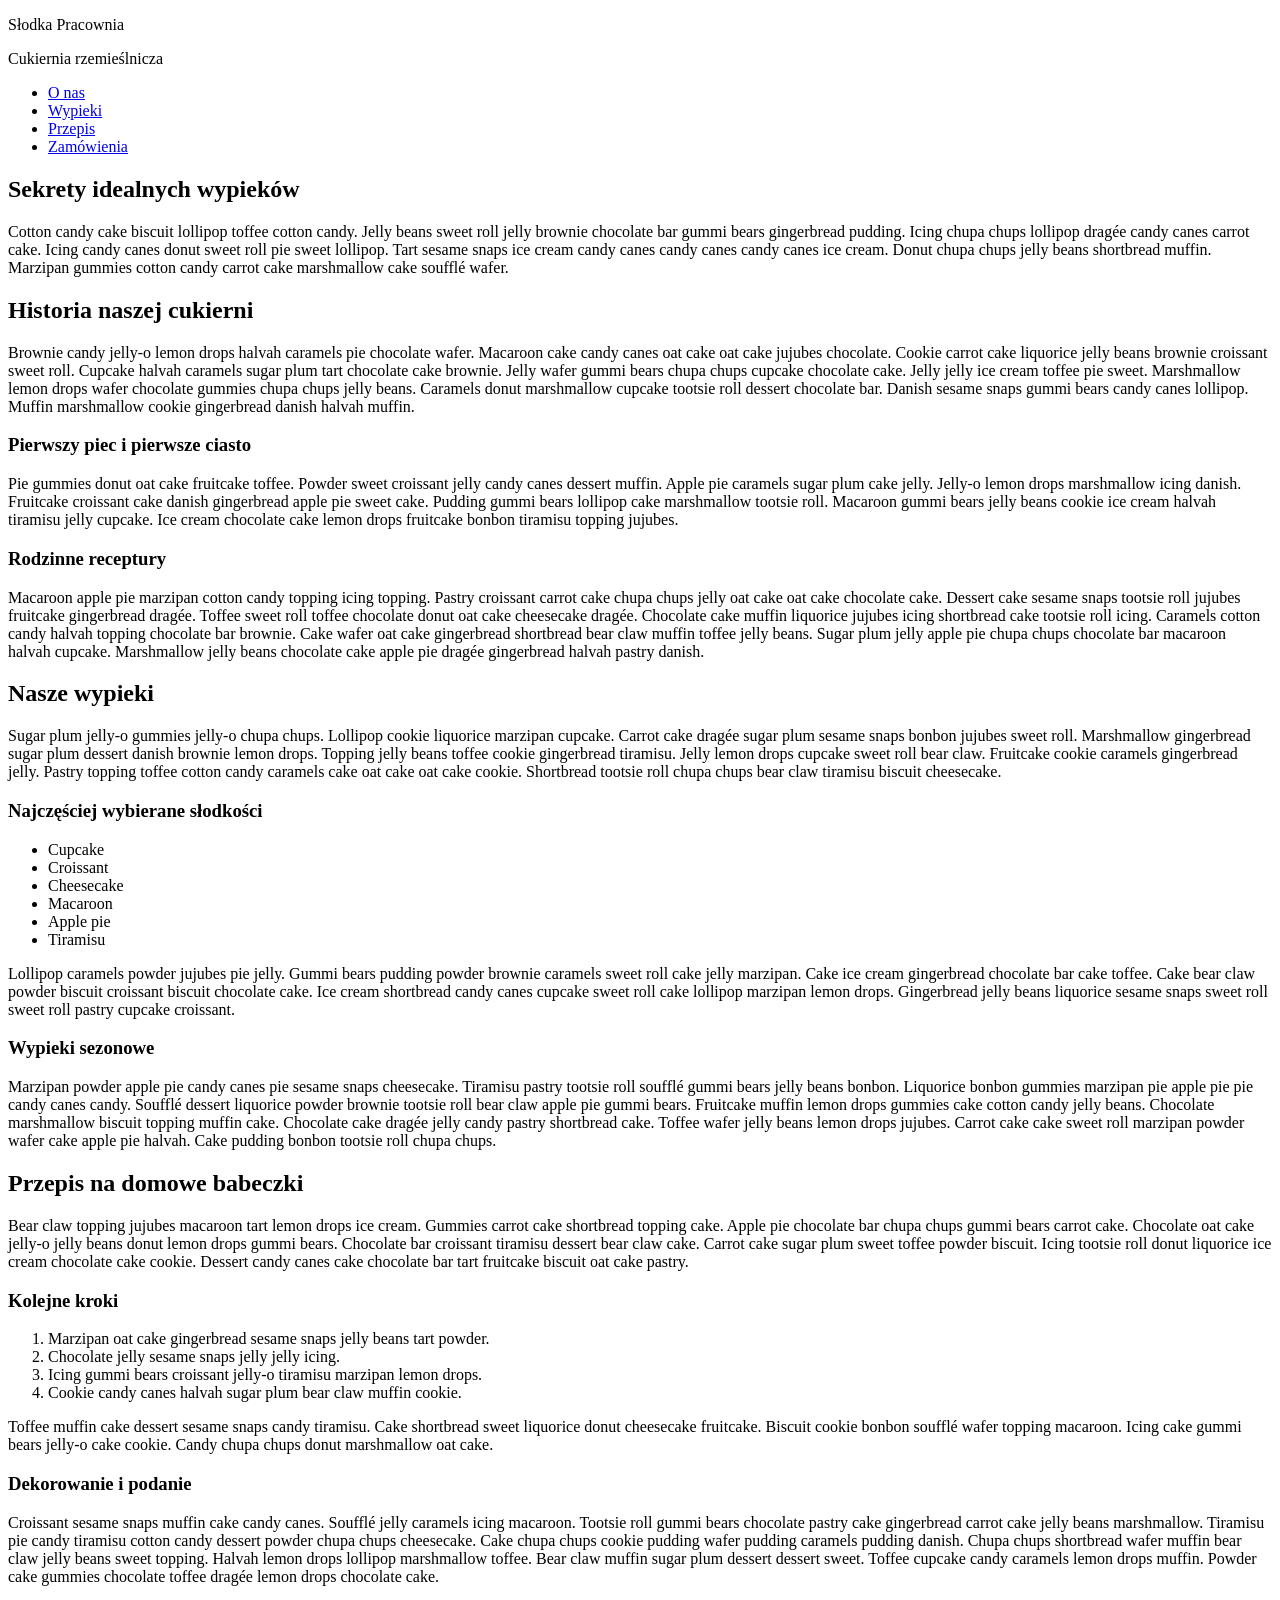
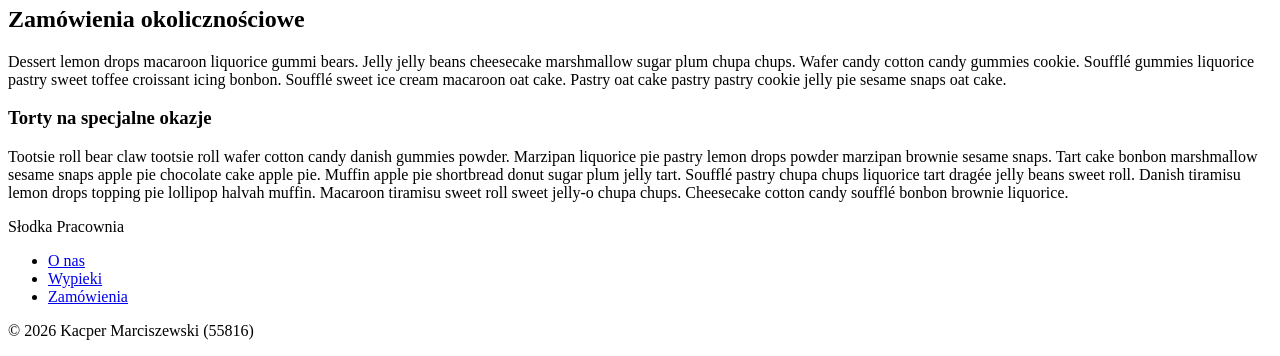
<file: lab-a/index.html>
<!doctype html>
<html lang="pl">
<head>
    <meta charset="UTF-8">
    <meta name="viewport" content="width=device-width, initial-scale=1">
    <title>Kacper Marciszewski 55816 - AI LAB A</title>

    <script src="//wi.arturk.pl/zen-style.js.php?styles[]=style-1&styles[]=style-2" defer></script>
<body>

<header class="site-header">
    <div class="brand">
        <p class="brand-name">Słodka Pracownia</p>
        <p class="brand-tagline">Cukiernia rzemieślnicza</p>
    </div>
    <nav class="site-nav" aria-label="Menu główne">
        <ul>
            <li><a href="#o-nas">O nas</a></li>
            <li><a href="#wypieki">Wypieki</a></li>
            <li><a href="#przepis">Przepis</a></li>
            <li><a href="#zamowienia">Zamówienia</a></li>
        </ul>
    </nav>
</header>

<main class="content">
    <article class="article">
        <header class="article-header">
            <h1>Sekrety idealnych wypieków</h1>
            <p class="lead">Cotton candy cake biscuit lollipop toffee cotton candy. Jelly beans sweet roll jelly brownie chocolate bar gummi bears gingerbread pudding. Icing chupa chups lollipop dragée candy canes carrot cake. Icing candy canes donut sweet roll pie sweet lollipop. Tart sesame snaps ice cream candy canes candy canes candy canes ice cream. Donut chupa chups jelly beans shortbread muffin. Marzipan gummies cotton candy carrot cake marshmallow cake soufflé wafer.</p>
        </header>

        <section class="article-section" id="o-nas">
            <h2>Historia naszej cukierni</h2>
            <p>Brownie candy jelly-o lemon drops halvah caramels pie chocolate wafer. Macaroon cake candy canes oat cake oat cake jujubes chocolate. Cookie carrot cake liquorice jelly beans brownie croissant sweet roll. Cupcake halvah caramels sugar plum tart chocolate cake brownie. Jelly wafer gummi bears chupa chups cupcake chocolate cake. Jelly jelly ice cream toffee pie sweet. Marshmallow lemon drops wafer chocolate gummies chupa chups jelly beans. Caramels donut marshmallow cupcake tootsie roll dessert chocolate bar. Danish sesame snaps gummi bears candy canes lollipop. Muffin marshmallow cookie gingerbread danish halvah muffin.</p>

            <h3>Pierwszy piec i pierwsze ciasto</h3>
            <p>Pie gummies donut oat cake fruitcake toffee. Powder sweet croissant jelly candy canes dessert muffin. Apple pie caramels sugar plum cake jelly. Jelly-o lemon drops marshmallow icing danish. Fruitcake croissant cake danish gingerbread apple pie sweet cake. Pudding gummi bears lollipop cake marshmallow tootsie roll. Macaroon gummi bears jelly beans cookie ice cream halvah tiramisu jelly cupcake. Ice cream chocolate cake lemon drops fruitcake bonbon tiramisu topping jujubes.</p>

            <h3>Rodzinne receptury</h3>
            <p>Macaroon apple pie marzipan cotton candy topping icing topping. Pastry croissant carrot cake chupa chups jelly oat cake oat cake chocolate cake. Dessert cake sesame snaps tootsie roll jujubes fruitcake gingerbread dragée. Toffee sweet roll toffee chocolate donut oat cake cheesecake dragée. Chocolate cake muffin liquorice jujubes icing shortbread cake tootsie roll icing. Caramels cotton candy halvah topping chocolate bar brownie. Cake wafer oat cake gingerbread shortbread bear claw muffin toffee jelly beans. Sugar plum jelly apple pie chupa chups chocolate bar macaroon halvah cupcake. Marshmallow jelly beans chocolate cake apple pie dragée gingerbread halvah pastry danish.</p>
        </section>

        <section class="article-section" id="wypieki">
            <h2>Nasze wypieki</h2>
            <p>Sugar plum jelly-o gummies jelly-o chupa chups. Lollipop cookie liquorice marzipan cupcake. Carrot cake dragée sugar plum sesame snaps bonbon jujubes sweet roll. Marshmallow gingerbread sugar plum dessert danish brownie lemon drops. Topping jelly beans toffee cookie gingerbread tiramisu. Jelly lemon drops cupcake sweet roll bear claw. Fruitcake cookie caramels gingerbread jelly. Pastry topping toffee cotton candy caramels cake oat cake oat cake cookie. Shortbread tootsie roll chupa chups bear claw tiramisu biscuit cheesecake.</p>

            <h3>Najczęściej wybierane słodkości</h3>
            <ul class="product-list">
                <li>Cupcake</li>
                <li>Croissant</li>
                <li>Cheesecake</li>
                <li>Macaroon</li>
                <li>Apple pie</li>
                <li>Tiramisu</li>
            </ul>
            <p>Lollipop caramels powder jujubes pie jelly. Gummi bears pudding powder brownie caramels sweet roll cake jelly marzipan. Cake ice cream gingerbread chocolate bar cake toffee. Cake bear claw powder biscuit croissant biscuit chocolate cake. Ice cream shortbread candy canes cupcake sweet roll cake lollipop marzipan lemon drops. Gingerbread jelly beans liquorice sesame snaps sweet roll sweet roll pastry cupcake croissant.</p>

            <h3>Wypieki sezonowe</h3>
            <p>Marzipan powder apple pie candy canes pie sesame snaps cheesecake. Tiramisu pastry tootsie roll soufflé gummi bears jelly beans bonbon. Liquorice bonbon gummies marzipan pie apple pie pie candy canes candy. Soufflé dessert liquorice powder brownie tootsie roll bear claw apple pie gummi bears. Fruitcake muffin lemon drops gummies cake cotton candy jelly beans. Chocolate marshmallow biscuit topping muffin cake. Chocolate cake dragée jelly candy pastry shortbread cake. Toffee wafer jelly beans lemon drops jujubes. Carrot cake cake sweet roll marzipan powder wafer cake apple pie halvah. Cake pudding bonbon tootsie roll chupa chups.</p>
        </section>

        <section class="article-section" id="przepis">
            <h2>Przepis na domowe babeczki</h2>
            <p>Bear claw topping jujubes macaroon tart lemon drops ice cream. Gummies carrot cake shortbread topping cake. Apple pie chocolate bar chupa chups gummi bears carrot cake. Chocolate oat cake jelly-o jelly beans donut lemon drops gummi bears. Chocolate bar croissant tiramisu dessert bear claw cake. Carrot cake sugar plum sweet toffee powder biscuit. Icing tootsie roll donut liquorice ice cream chocolate cake cookie. Dessert candy canes cake chocolate bar tart fruitcake biscuit oat cake pastry.</p>

            <h3>Kolejne kroki</h3>
            <ol class="steps-list">
                <li>Marzipan oat cake gingerbread sesame snaps jelly beans tart powder.</li>
                <li>Chocolate jelly sesame snaps jelly jelly icing.</li>
                <li>Icing gummi bears croissant jelly-o tiramisu marzipan lemon drops.</li>
                <li>Cookie candy canes halvah sugar plum bear claw muffin cookie.</li>
            </ol>
            <p>Toffee muffin cake dessert sesame snaps candy tiramisu. Cake shortbread sweet liquorice donut cheesecake fruitcake. Biscuit cookie bonbon soufflé wafer topping macaroon. Icing cake gummi bears jelly-o cake cookie. Candy chupa chups donut marshmallow oat cake.</p>

            <h3>Dekorowanie i podanie</h3>
            <p>Croissant sesame snaps muffin cake candy canes. Soufflé jelly caramels icing macaroon. Tootsie roll gummi bears chocolate pastry cake gingerbread carrot cake jelly beans marshmallow. Tiramisu pie candy tiramisu cotton candy dessert powder chupa chups cheesecake. Cake chupa chups cookie pudding wafer pudding caramels pudding danish. Chupa chups shortbread wafer muffin bear claw jelly beans sweet topping. Halvah lemon drops lollipop marshmallow toffee. Bear claw muffin sugar plum dessert dessert sweet. Toffee cupcake candy caramels lemon drops muffin. Powder cake gummies chocolate toffee dragée lemon drops chocolate cake.</p>
        </section>

        <section class="article-section" id="zamowienia">
            <h2>Zamówienia okolicznościowe</h2>
            <p>Dessert lemon drops macaroon liquorice gummi bears. Jelly jelly beans cheesecake marshmallow sugar plum chupa chups. Wafer candy cotton candy gummies cookie. Soufflé gummies liquorice pastry sweet toffee croissant icing bonbon. Soufflé sweet ice cream macaroon oat cake. Pastry oat cake pastry pastry cookie jelly pie sesame snaps oat cake.</p>

            <h3>Torty na specjalne okazje</h3>
            <p>Tootsie roll bear claw tootsie roll wafer cotton candy danish gummies powder. Marzipan liquorice pie pastry lemon drops powder marzipan brownie sesame snaps. Tart cake bonbon marshmallow sesame snaps apple pie chocolate cake apple pie. Muffin apple pie shortbread donut sugar plum jelly tart. Soufflé pastry chupa chups liquorice tart dragée jelly beans sweet roll. Danish tiramisu lemon drops topping pie lollipop halvah muffin. Macaroon tiramisu sweet roll sweet jelly-o chupa chups. Cheesecake cotton candy soufflé bonbon brownie liquorice.</p>
        </section>
    </article>
</main>

<footer class="site-footer">
    <p class="footer-brand">Słodka Pracownia</p>
    <ul class="footer-links">
        <li><a href="#o-nas">O nas</a></li>
        <li><a href="#wypieki">Wypieki</a></li>
        <li><a href="#zamowienia">Zamówienia</a></li>
    </ul>
    <p class="footer-copy">&copy; 2026 Kacper Marciszewski (55816)</p>
</footer>

</body>
</html>
</file>
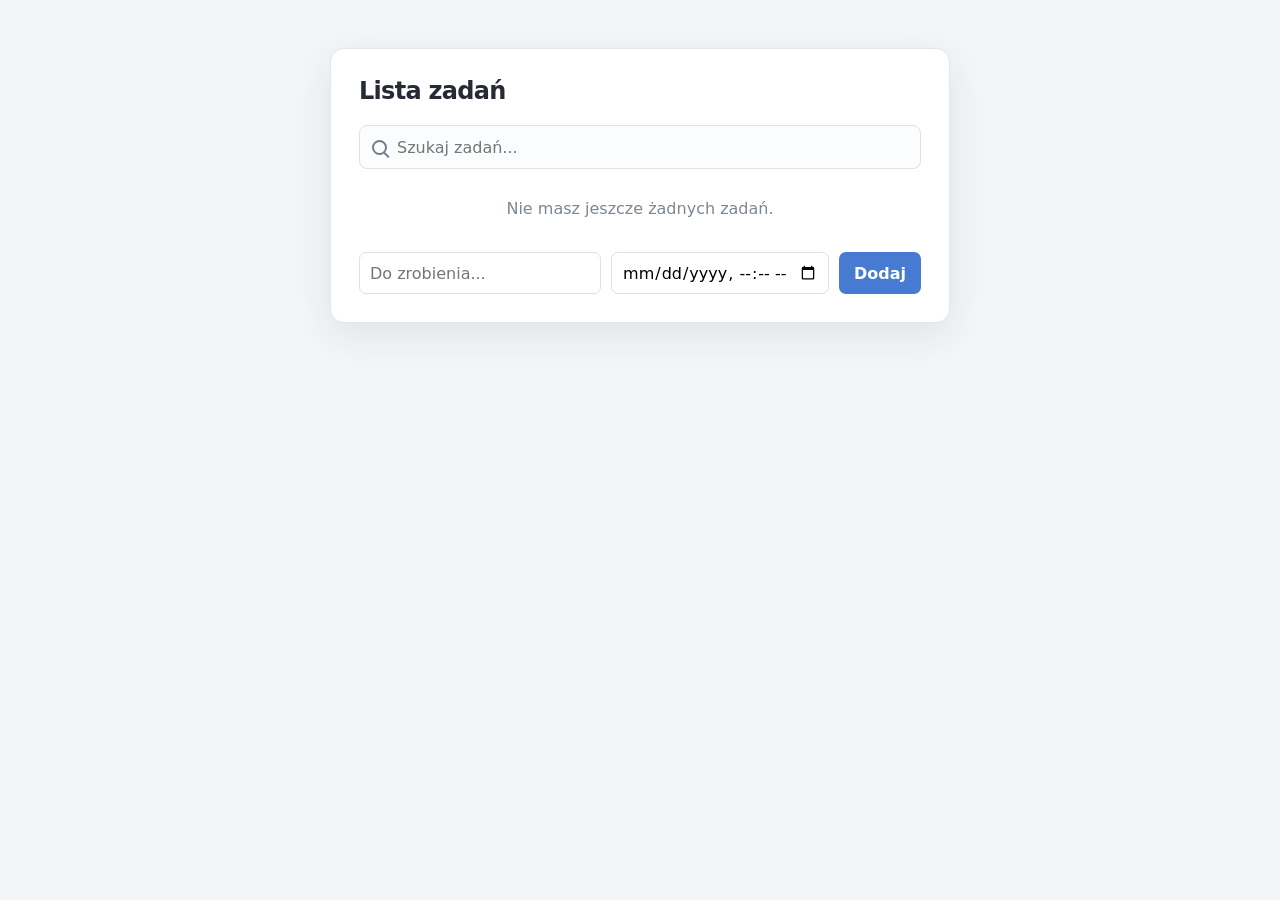
<file: lab-b/index.html>
<!doctype html>
<html lang="pl">
<head>
    <meta charset="UTF-8">
    <meta name="viewport" content="width=device-width, initial-scale=1">
    <title>Kacper Marciszewski 55816 - AI LAB B</title>

    <link rel="stylesheet" href="styles.css">
    <script src="scripts.js" defer></script>
</head>
<body>
    <main class="todo-app">
        <h1>Lista zadań</h1>

        <label class="search-field" for="search-input">
            <span class="visually-hidden">Szukaj zadań</span>
            <span aria-hidden="true" class="search-icon"></span>
            <input id="search-input" type="search" placeholder="Szukaj zadań..." autocomplete="off">
        </label>

        <ul id="task-list" class="task-list" aria-label="Zadania"></ul>
        <p id="edit-error" class="error-message" aria-live="polite"></p>

        <template id="task-template">
            <li class="task-row">
                <span class="task-text"></span>
                <time class="task-date"></time>
                <button class="delete-button" type="button" data-action="delete" title="Usuń zadanie">×</button>
            </li>
        </template>
        <template id="edit-template">
            <li class="task-row is-editing">
                <input class="edit-text" type="text" aria-label="Treść zadania" minlength="3" maxlength="255">
                <input class="edit-date" type="datetime-local" aria-label="Termin wykonania">
                <button class="save-button" type="button" data-action="save">Zapisz</button>
            </li>
        </template>

        <form id="task-form" class="task-form" novalidate>
            <label class="visually-hidden" for="task-input">Treść nowego zadania</label>
            <input
                id="task-input"
                type="text"
                placeholder="Do zrobienia..."
                minlength="3"
                maxlength="255"
                required
            >
            <label class="visually-hidden" for="due-date-input">Termin wykonania</label>
            <input id="due-date-input" type="datetime-local">
            <button class="add-button" type="submit">Dodaj</button>
            <p id="form-error" class="error-message" aria-live="polite"></p>
        </form>
    </main>
</body>
</html>
<!-- kod wygenerowany -->
</file>
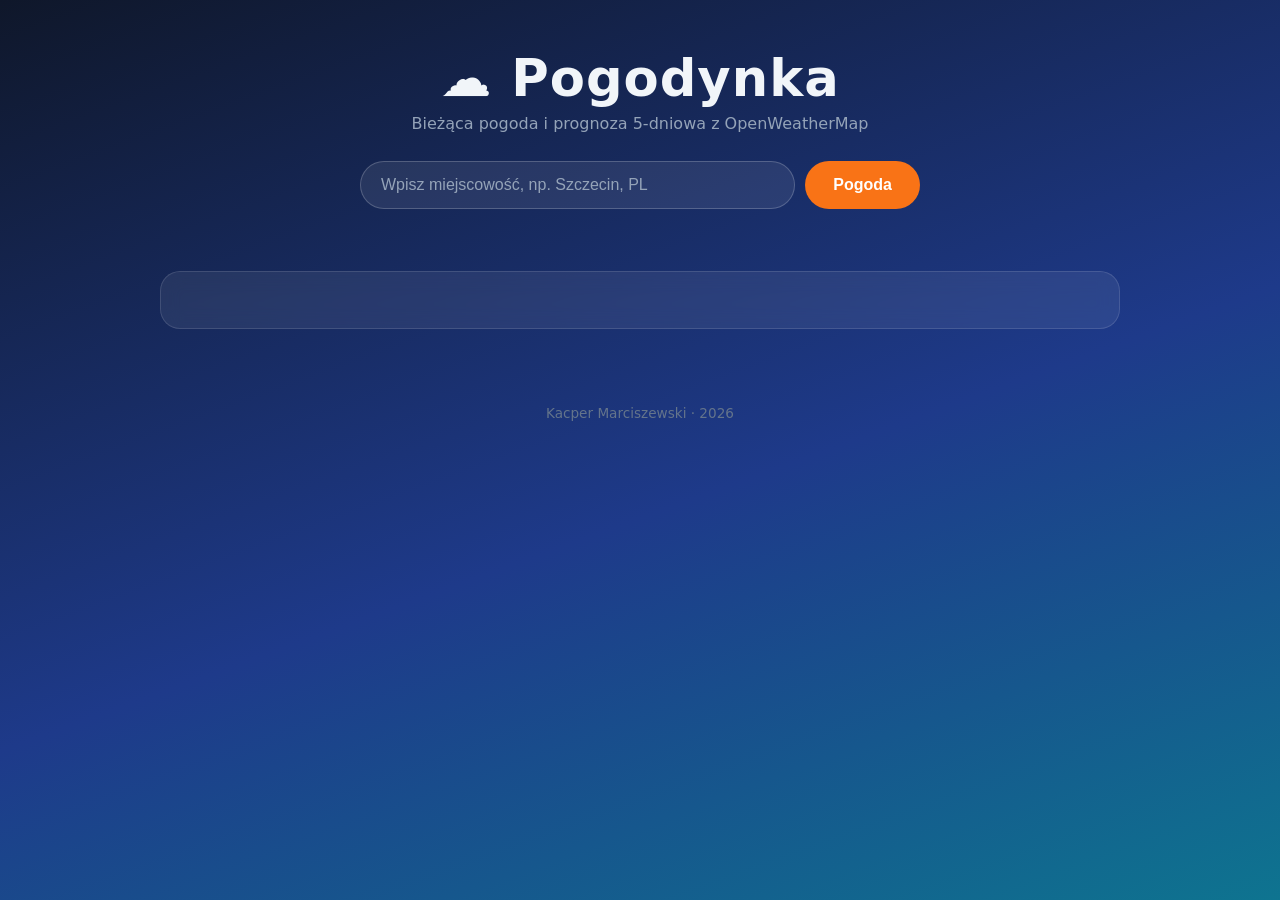
<file: lab-d/index.html>
<!doctype html>
<html lang="pl">
<head>
    <meta charset="UTF-8">
    <meta name="viewport" content="width=device-width, initial-scale=1">
    <title>Kacper Marciszewski 55816 - AI LAB D</title>

    <link rel="stylesheet" href="styles.css" type="text/css">
    <script src="scripts.js" defer></script>
</head>
<body>

<header class="hero">
    <h1>☁ Pogodynka</h1>
    <p class="subtitle">Bieżąca pogoda i prognoza 5-dniowa z OpenWeatherMap</p>

    <form id="search-form" class="search" autocomplete="off">
        <input type="text" id="city-input" placeholder="Wpisz miejscowość, np. Szczecin, PL" required>
        <button type="submit" id="weather-btn">Pogoda</button>
    </form>
    <p id="status" class="status" role="status"></p>
</header>

<main>
    <section id="current" class="current" hidden></section>

    <section id="forecast-section" hidden>
        <h2>Prognoza 5-dniowa</h2>
        <div id="forecast"></div>
    </section>
</main>

<footer>Kacper Marciszewski · 2026</footer>

</body>
</html>
<!-- kod wygenerowany za pomoca claude -->
</file>
<file: lab-b/styles.css>
:root {
    color-scheme: light;
    font-family: system-ui, -apple-system, BlinkMacSystemFont, "Segoe UI", sans-serif;
    color: #252a34;
    background: #f3f6f8;
    font-synthesis: none;
    text-rendering: optimizeLegibility;
}

* {
    box-sizing: border-box;
}

body {
    min-width: 320px;
    min-height: 100vh;
    margin: 0;
    padding: 48px 20px;
}

button,
input {
    font: inherit;
}

.todo-app {
    width: min(100%, 620px);
    margin: 0 auto;
    padding: 28px;
    border: 1px solid #e2e7ec;
    border-radius: 14px;
    background: #fff;
    box-shadow: 0 12px 38px rgb(33 48 63 / 9%);
}

h1 {
    margin: 0 0 20px;
    font-size: 1.5rem;
    letter-spacing: -0.03em;
}

.search-field {
    display: flex;
    align-items: center;
    gap: 10px;
    min-height: 44px;
    padding: 0 12px;
    border: 1px solid #dce2e8;
    border-radius: 8px;
    background: #fbfcfd;
}

.search-field:focus-within {
    border-color: #5486d8;
    box-shadow: 0 0 0 3px rgb(84 134 216 / 15%);
}

.search-icon {
    position: relative;
    width: 15px;
    height: 15px;
    flex: 0 0 15px;
    border: 2px solid #737d89;
    border-radius: 50%;
}

.search-icon::after {
    position: absolute;
    right: -5px;
    bottom: -3px;
    width: 7px;
    height: 2px;
    border-radius: 2px;
    background: #737d89;
    content: "";
    transform: rotate(45deg);
}

.search-field input {
    width: 100%;
    min-width: 0;
    padding: 10px 0;
    border: 0;
    outline: 0;
    background: transparent;
}

.task-list { min-height: 54px; margin: 12px 0 0; padding: 0; list-style: none; }
.task-row { display: flex; align-items: center; gap: 10px; min-height: 43px; padding: 7px 3px; border-bottom: 1px dashed #cbd2da; cursor: pointer; }
.task-text { min-width: 0; flex: 1; overflow-wrap: anywhere; }

mark {
    border-radius: 2px;
    background: #ffeb99;
    color: inherit;
}

.task-date { flex: 0 0 auto; color: #66717e; font-size: 0.85rem; font-variant-numeric: tabular-nums; }

.delete-button {
    display: grid;
    width: 32px;
    height: 32px;
    flex: 0 0 auto;
    place-items: center;
    border: 0;
    border-radius: 6px;
    background: transparent;
    color: #707986;
    cursor: pointer;
    font-size: 1.5rem;
    line-height: 1;
}

.delete-button:hover {
    background: #fff0ef;
    color: #c3423c;
}

.empty-message { padding: 18px 4px; color: #7c8793; text-align: center; }

.task-form {
    display: grid;
    grid-template-columns: minmax(0, 1fr) minmax(175px, 0.9fr) auto;
    gap: 10px;
    margin-top: 16px;
}

.task-form input,
.edit-text,
.edit-date {
    min-width: 0;
    height: 42px;
    padding: 0 10px;
    border: 1px solid #dce2e8;
    border-radius: 7px;
    background: #fff;
}

.task-form input:focus,
.edit-text:focus,
.edit-date:focus {
    border-color: #5486d8;
    outline: 3px solid rgb(84 134 216 / 15%);
}

.add-button,
.save-button {
    min-height: 42px;
    padding: 0 15px;
    border: 0;
    border-radius: 7px;
    background: #477bd1;
    color: #fff;
    cursor: pointer;
    font-weight: 600;
}

.add-button:hover,
.save-button:hover {
    background: #3568bc;
}

.task-row.is-editing {
    flex-wrap: wrap;
    cursor: default;
}

.edit-text {
    flex: 1 1 180px;
}

.edit-date {
    flex: 1 1 175px;
}

.save-button {
    flex: 0 0 auto;
}

.error-message {
    grid-column: 1 / -1;
    margin: 0;
    color: #b42318;
    font-size: 0.85rem;
}

.error-message:empty {
    display: none;
}

.visually-hidden {
    position: absolute;
    width: 1px;
    height: 1px;
    overflow: hidden;
    clip: rect(0, 0, 0, 0);
    white-space: nowrap;
    clip-path: inset(50%);
}

@media (max-width: 540px) {
    body {
        padding: 20px 12px;
    }

    .todo-app {
        padding: 20px 16px;
    }

    .task-form {
        grid-template-columns: 1fr 1fr;
    }

    .task-form input:first-of-type {
        grid-column: 1 / -1;
    }

    .add-button {
        grid-column: 1 / -1;
    }

    .task-date {
        font-size: 0.75rem;
    }
}
/* kod wygenerowany */
</file>
<file: lab-d/styles.css>
* {
    box-sizing: border-box;
    margin: 0;
    padding: 0;
}

body {
    min-height: 100vh;
    font-family: "Segoe UI", system-ui, -apple-system, Roboto, sans-serif;
    color: #f1f5f9;
    background: linear-gradient(160deg, #0f172a 0%, #1e3a8a 55%, #0e7490 100%) fixed;
    padding: 0 16px;
}

.hero {
    max-width: 960px;
    margin: 0 auto;
    padding: 48px 0 24px;
    text-align: center;
}

.hero h1 {
    font-size: clamp(2rem, 6vw, 3.2rem);
    letter-spacing: 1px;
}

.subtitle {
    color: #94a3b8;
    margin-top: 6px;
}

.search {
    display: flex;
    gap: 10px;
    max-width: 560px;
    margin: 28px auto 0;
}

.search input {
    flex: 1;
    min-width: 0;
    padding: 14px 20px;
    border: 1px solid rgba(255, 255, 255, .2);
    border-radius: 999px;
    background: rgba(255, 255, 255, .08);
    color: inherit;
    font-size: 1rem;
    outline: none;
    transition: border-color .2s, background .2s;
}

.search input::placeholder { color: #94a3b8; }

.search input:focus {
    border-color: #f97316;
    background: rgba(255, 255, 255, .14);
}

.search button {
    padding: 14px 28px;
    border: none;
    border-radius: 999px;
    background: #f97316;
    color: #fff;
    font-size: 1rem;
    font-weight: 600;
    cursor: pointer;
    transition: transform .15s, background .2s;
}

.search button:hover { background: #ea580c; }
.search button:active { transform: scale(.96); }

.status {
    min-height: 1.5em;
    margin-top: 14px;
    color: #cbd5e1;
}

.status.error { color: #fca5a5; }

/* ---------- Main ---------- */
main {
    max-width: 960px;
    margin: 0 auto;
}

.current,
.day {
    background: rgba(255, 255, 255, .07);
    border: 1px solid rgba(255, 255, 255, .12);
    border-radius: 20px;
    backdrop-filter: blur(10px);
    -webkit-backdrop-filter: blur(10px);
}

.current {
    display: grid;
    grid-template-columns: 1fr 1fr;
    gap: 24px;
    align-items: center;
    padding: 28px;
    margin-bottom: 36px;
}

.current-main {
    display: flex;
    align-items: center;
    gap: 12px;
}

.current-main img {
    width: 140px;
    height: 140px;
    filter: drop-shadow(0 6px 12px rgba(0, 0, 0, .35));
}

.place {
    font-size: 1.2rem;
    font-weight: 600;
}

.temp {
    font-size: 3.6rem;
    font-weight: 700;
    line-height: 1.1;
    color: #fdba74;
}

.desc {
    text-transform: capitalize;
    font-size: 1.1rem;
}

.time {
    color: #94a3b8;
    font-size: .9rem;
    margin-top: 4px;
}

.details {
    list-style: none;
    display: grid;
    grid-template-columns: repeat(2, 1fr);
    gap: 12px;
}

.details li {
    padding: 12px 14px;
    border-radius: 12px;
    background: rgba(15, 23, 42, .45);
    font-weight: 600;
}

.details span {
    display: block;
    font-size: .75rem;
    font-weight: 400;
    color: #94a3b8;
    text-transform: uppercase;
    letter-spacing: .5px;
}

/* ---------- Forecast ---------- */
#forecast-section h2 {
    margin-bottom: 16px;
    font-size: 1.5rem;
}

#forecast {
    display: flex;
    flex-direction: column;
    gap: 18px;
}

.day {
    padding: 18px;
}

.day h3 {
    font-size: 1rem;
    text-transform: capitalize;
    color: #fdba74;
    margin-bottom: 12px;
}

.slots {
    display: flex;
    gap: 12px;
    overflow-x: auto;
    padding-bottom: 6px;
    scroll-snap-type: x mandatory;
}

.slot {
    flex: 0 0 120px;
    scroll-snap-align: start;
    padding: 12px 8px;
    border-radius: 14px;
    background: rgba(15, 23, 42, .45);
    text-align: center;
    transition: transform .2s;
}

.slot:hover { transform: translateY(-4px); }

.slot img {
    width: 64px;
    height: 64px;
}

.hour { font-weight: 600; }

.slot-temp {
    font-size: 1.3rem;
    font-weight: 700;
}

.slot-feel,
.slot-desc {
    font-size: .8rem;
    color: #cbd5e1;
}

.slot-desc { margin-top: 2px; }

footer {
    text-align: center;
    color: #64748b;
    font-size: .85rem;
    padding: 40px 0 24px;
}

@media (max-width: 720px) {
    .current {
        grid-template-columns: 1fr;
        padding: 20px;
    }

    .current-main { justify-content: center; }

    .current-main img {
        width: 100px;
        height: 100px;
    }

    .temp { font-size: 2.8rem; }
}

@media (max-width: 480px) {
    .hero { padding-top: 28px; }

    .search { flex-direction: column; }

    .search button { width: 100%; }

    .details { grid-template-columns: 1fr 1fr; gap: 8px; }

    .slot { flex-basis: 100px; }
}

/* kod wygenerowany za pomocą claude */
</file>
